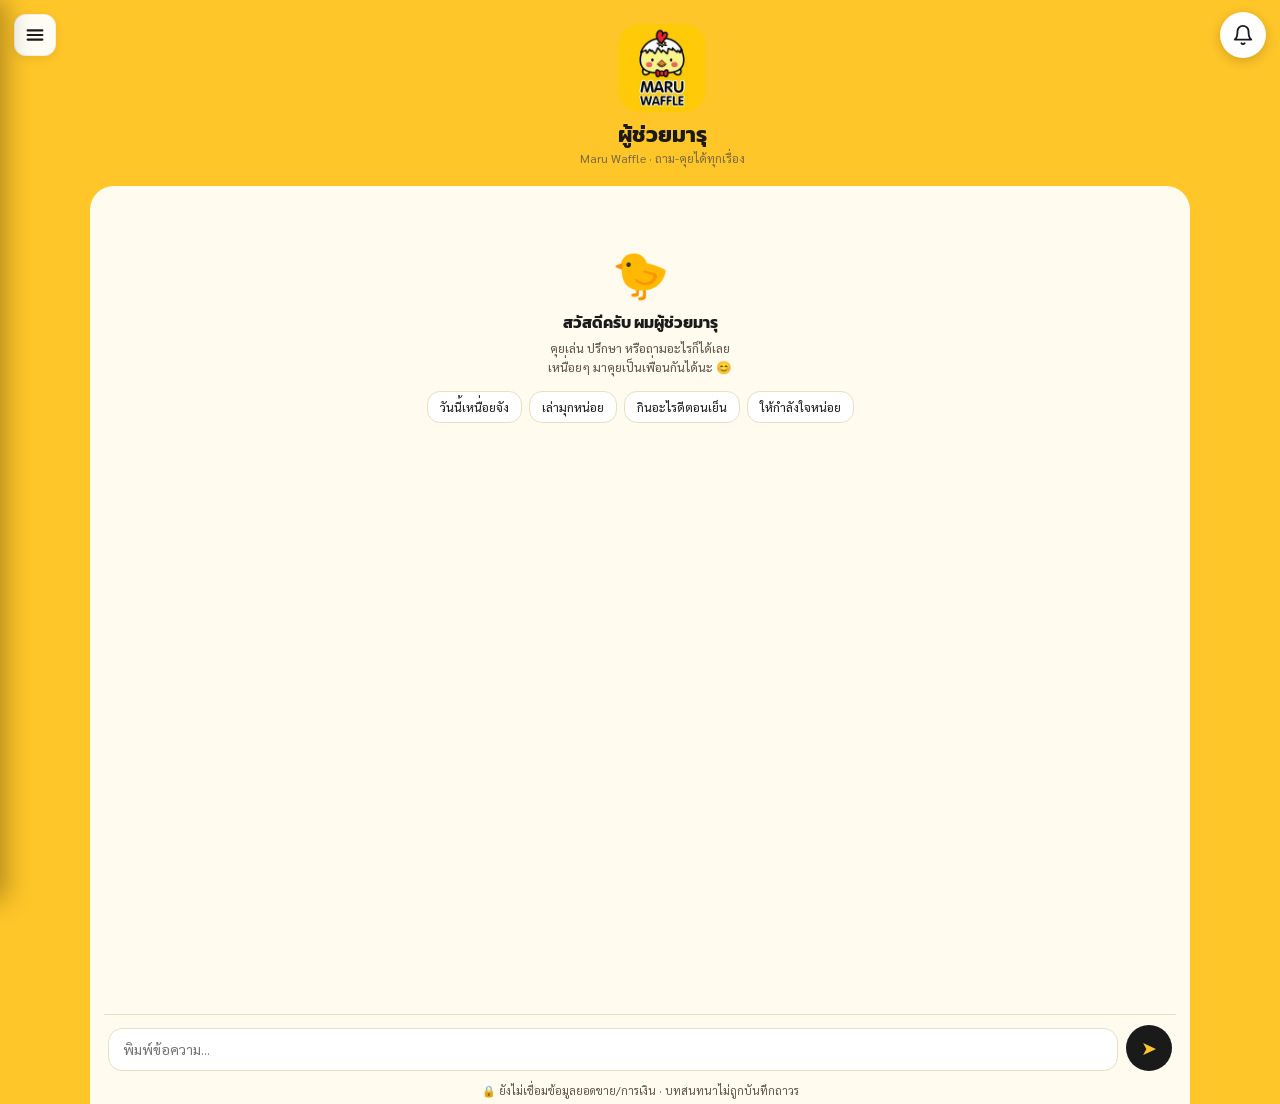
<file: assistant.html>
<!doctype html>
<html lang="th">
<head>
<meta charset="utf-8">
<meta name="viewport" content="width=device-width, initial-scale=1, maximum-scale=1">
<title>ผู้ช่วยมารุ · Maru Waffle</title>
<link rel="manifest" href="manifest.webmanifest">
<meta name="theme-color" content="#FFC629">
<link rel="apple-touch-icon" href="apple-touch-icon.png">
<link rel="icon" type="image/png" sizes="192x192" href="icon-192.png">
<link rel="preconnect" href="https://fonts.googleapis.com">
<link rel="preconnect" href="https://fonts.gstatic.com" crossorigin>
<link rel="preload" as="style" href="https://fonts.googleapis.com/css2?family=Kanit:wght@400;500;600;700;800&family=Sarabun:wght@400;500;600;700&display=swap" onload="this.onload=null;this.rel='stylesheet'">
<noscript><link href="https://fonts.googleapis.com/css2?family=Kanit:wght@400;500;600;700;800&family=Sarabun:wght@400;500;600;700&display=swap" rel="stylesheet"></noscript>
<link rel="stylesheet" href="shared.css">
<style>
.chat-wrap{display:flex;flex-direction:column;height:calc(100vh - 0px);}
.msgs{flex:1;overflow-y:auto;padding:14px 4px 8px;display:flex;flex-direction:column;gap:10px;}
.msg{max-width:82%;padding:10px 13px;border-radius:15px;font-size:14px;line-height:1.55;white-space:pre-wrap;word-wrap:break-word;}
.msg.me{align-self:flex-end;background:#FFC629;color:#1A1A1A;border-bottom-right-radius:5px;}
.msg.ai{align-self:flex-start;background:#fff;color:var(--ink);border:1px solid var(--line);border-bottom-left-radius:5px;box-shadow:0 1px 4px rgba(0,0,0,.04);}
.msg.err{align-self:center;background:#FEF2F2;color:#B91C1C;font-size:12.5px;border-radius:11px;max-width:90%;text-align:center;}
.hello{text-align:center;color:var(--ink-2);padding:24px 18px;}
.hello .em{font-size:46px;margin-bottom:8px;}
.hello .t{font-family:'Kanit';font-weight:700;font-size:16px;color:var(--ink);}
.hello .s{font-size:12.5px;margin-top:5px;line-height:1.5;}
.chips{display:flex;flex-wrap:wrap;gap:7px;justify-content:center;margin-top:14px;}
.chip{background:#fff;border:1.5px solid var(--line);border-radius:13px;padding:7px 12px;font-size:12.5px;color:var(--ink);cursor:pointer;font-family:'Sarabun';}
.chip:active{background:#FFF7E0;}
.typing{align-self:flex-start;background:#fff;border:1px solid var(--line);border-radius:15px;border-bottom-left-radius:5px;padding:12px 15px;display:flex;gap:4px;}
.typing span{width:7px;height:7px;border-radius:50%;background:#C9C1AE;animation:bz 1.2s infinite;}
.typing span:nth-child(2){animation-delay:.2s;} .typing span:nth-child(3){animation-delay:.4s;}
@keyframes bz{0%,60%,100%{opacity:.3;transform:translateY(0);}30%{opacity:1;transform:translateY(-4px);}}
.inbar{display:flex;gap:8px;padding:10px 4px calc(10px + env(safe-area-inset-bottom));align-items:flex-end;border-top:1px solid var(--line);background:var(--bg);}
.inbar textarea{flex:1;resize:none;border:1.5px solid var(--line);border-radius:14px;padding:11px 14px;font-family:'Sarabun';font-size:14px;max-height:120px;line-height:1.4;background:#fff;color:var(--ink);}
.inbar textarea:focus{outline:none;border-color:#FFC629;}
.sendb{width:46px;height:46px;border-radius:50%;border:0;background:#1A1A1A;color:#FFC629;font-size:19px;cursor:pointer;flex-shrink:0;}
.sendb:disabled{opacity:.4;}
.note{font-size:11px;color:var(--ink-2);text-align:center;padding:2px 10px 6px;}
</style>
</head>
<body>
<div class="app" style="padding-bottom:0;">
  <div class="head">
    <img class="logo" src="icon-192.png" alt="">
    <h1>ผู้ช่วยมารุ</h1>
    <div class="sub">Maru Waffle · ถาม-คุยได้ทุกเรื่อง</div>
  </div>
  <div class="sheet" style="padding-bottom:0;">
    <div class="chat-wrap">
      <div class="msgs" id="msgs">
        <div class="hello" id="hello">
          <div class="em">🐤</div>
          <div class="t">สวัสดีครับ ผมผู้ช่วยมารุ</div>
          <div class="s">คุยเล่น ปรึกษา หรือถามอะไรก็ได้เลย<br>เหนื่อยๆ มาคุยเป็นเพื่อนกันได้นะ 😊</div>
          <div class="chips" id="chips">
            <div class="chip">วันนี้เหนื่อยจัง</div>
            <div class="chip">เล่ามุกหน่อย</div>
            <div class="chip">กินอะไรดีตอนเย็น</div>
            <div class="chip">ให้กำลังใจหน่อย</div>
          </div>
        </div>
      </div>
      <div class="inbar">
        <textarea id="inp" rows="1" placeholder="พิมพ์ข้อความ..."></textarea>
        <button class="sendb" id="send">➤</button>
      </div>
      <div class="note">🔒 ยังไม่เชื่อมข้อมูลยอดขาย/การเงิน · บทสนทนาไม่ถูกบันทึกถาวร</div>
    </div>
  </div>
</div>

<script src="shared.js"></script>
<script>
injectShell('assistant');
registerSW();
const $ = function(id){return document.getElementById(id);};
const msgsEl = $('msgs'), inp = $('inp'), sendBtn = $('send');
let history = [];   // {role:'user'|'model', text}
let busy = false;

// textarea auto-grow
inp.addEventListener('input', function(){ inp.style.height='auto'; inp.style.height=Math.min(inp.scrollHeight,120)+'px'; });
inp.addEventListener('keydown', function(e){
  if(e.key==='Enter' && !e.shiftKey){ e.preventDefault(); doSend(); }
});
sendBtn.addEventListener('click', doSend);
$('chips').querySelectorAll('.chip').forEach(function(c){
  c.addEventListener('click', function(){ inp.value=c.textContent; doSend(); });
});

function addMsg(text, cls){
  const h=$('hello'); if(h) h.remove();
  const d=document.createElement('div');
  d.className='msg '+cls; d.textContent=text;
  msgsEl.appendChild(d);
  msgsEl.scrollTop=msgsEl.scrollHeight;
  return d;
}
function showTyping(){
  const t=document.createElement('div'); t.className='typing'; t.id='typing';
  t.innerHTML='<span></span><span></span><span></span>';
  msgsEl.appendChild(t); msgsEl.scrollTop=msgsEl.scrollHeight;
}
function hideTyping(){ const t=$('typing'); if(t) t.remove(); }

async function doSend(forceText){
  const text=(typeof forceText==='string')?forceText:inp.value.trim();
  if(!text || busy) return;
  busy=true; sendBtn.disabled=true;
  if(typeof forceText!=='string'){ addMsg(text,'me'); inp.value=''; inp.style.height='auto'; }
  showTyping();
  try{
    let owner=''; try{ owner=sessionStorage.getItem('maruOwner')||''; }catch(e){}
    const r=await api('askAI', { message:text, history:history, ownerCode:owner });
    hideTyping();
    if(r.ok && r.needOwner){
      addMsg(r.reply,'ai');
      const code=prompt('🔒 ใส่รหัสเจ้าของ เพื่อดูข้อมูลค่าจ้าง/เงินเดือน');
      if(code){
        try{ sessionStorage.setItem('maruOwner', code); }catch(e){}
        busy=false; sendBtn.disabled=false;
        return doSend(text);
      }
    }else if(r.ok){
      addMsg(r.reply,'ai');
      history.push({role:'user',text:text});
      history.push({role:'model',text:r.reply});
      if(history.length>24) history=history.slice(-24);
    }else{
      addMsg(r.error||'ขอโทษครับ ตอบไม่ได้ตอนนี้','err');
    }
  }catch(err){
    hideTyping();
    addMsg('เชื่อมต่อไม่ได้ ลองใหม่อีกครั้งนะครับ','err');
  }
  busy=false; sendBtn.disabled=false; inp.focus();
}
</script>
</body>
</html>
</file>
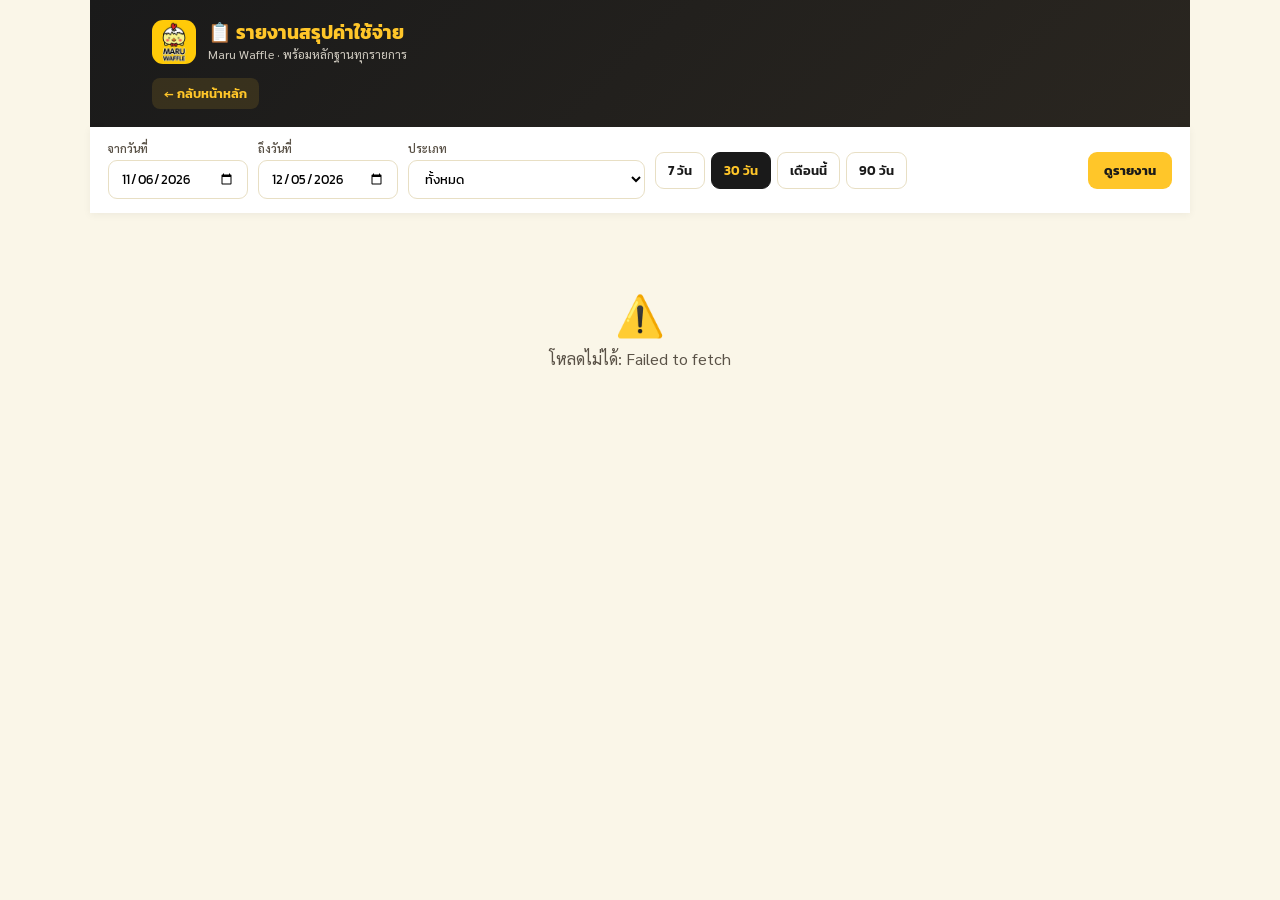
<file: expenses-report.html>
<!doctype html>
<html lang="th">
<head>
<meta charset="utf-8">
<meta name="viewport" content="width=device-width, initial-scale=1, maximum-scale=1">
<title>รายงานสรุปค่าใช้จ่าย · Maru Waffle</title>

<link rel="manifest" href="manifest.webmanifest">
<meta name="theme-color" content="#1A1A1A">
<link rel="apple-touch-icon" href="apple-touch-icon.png">
<link rel="icon" type="image/png" sizes="192x192" href="icon-192.png">

<link rel="preconnect" href="https://fonts.googleapis.com">
<link rel="preconnect" href="https://fonts.gstatic.com" crossorigin>
<link href="https://fonts.googleapis.com/css2?family=Kanit:wght@400;500;600;700;800&family=Sarabun:wght@400;500;600;700&display=swap" rel="stylesheet">

<style>
  :root{--yellow:#FFC629;--cream:#FFFCEF;--ink:#1A1A1A;--ink-2:#5A5247;--line:#E8DFC4;--red:#D02C2C;--green:#1E9E50;}
  *{box-sizing:border-box;-webkit-tap-highlight-color:transparent;}
  body{margin:0;font-family:'Sarabun',sans-serif;background:#FAF6E8;color:var(--ink);min-height:100vh;}
  .app{max-width:1100px;margin:0 auto;padding:0 0 60px;}

  .head{background:linear-gradient(135deg,#1A1A1A 0%,#2A2620 100%);color:#fff;padding:20px 18px 18px;padding-left:62px;}
  .head .top{display:flex;align-items:center;gap:12px;}
  .head .top img{width:44px;height:44px;border-radius:11px;}
  .head h1{font-family:'Kanit';font-weight:700;font-size:19px;color:#FFC629;margin:0;line-height:1.2;}
  .head .sub{font-size:12px;color:#D4CFC4;margin-top:2px;}
  .back-btn{display:inline-flex;align-items:center;gap:6px;background:rgba(255,198,41,.12);color:#FFC629;
    text-decoration:none;padding:6px 12px;border-radius:8px;font-family:'Kanit';font-weight:600;font-size:13px;margin-top:14px;}
  .back-btn:hover{background:rgba(255,198,41,.2);}

  .filters{background:#fff;border-radius:0;padding:14px 18px;display:flex;flex-wrap:wrap;gap:10px;align-items:center;
    box-shadow:0 2px 8px rgba(0,0,0,.05);position:sticky;top:0;z-index:10;}
  .filters .field{display:flex;flex-direction:column;gap:4px;}
  .filters label{font-size:11px;color:var(--ink-2);font-weight:600;}
  .filters input,.filters select{border:1.5px solid var(--line);border-radius:9px;padding:8px 12px;font-size:13px;
    font-family:'Kanit';background:#fff;}
  .filters .ranges{display:flex;gap:6px;align-items:flex-end;flex:1;flex-wrap:wrap;}
  .filters .rg{border:1.5px solid var(--line);background:#fff;color:var(--ink);padding:8px 12px;border-radius:9px;
    font-family:'Kanit';font-weight:600;font-size:12.5px;cursor:pointer;}
  .filters .rg.on{background:var(--ink);color:#FFC629;border-color:var(--ink);}
  .filters .btn-go{background:var(--yellow);color:var(--ink);border:0;font-family:'Kanit';font-weight:700;
    padding:9px 16px;border-radius:9px;cursor:pointer;font-size:13px;}

  .body{padding:16px 14px;}
  .summary{display:grid;grid-template-columns:repeat(auto-fit,minmax(180px,1fr));gap:10px;margin-bottom:18px;}
  .kpi{background:#fff;border-radius:14px;padding:14px 16px;box-shadow:0 2px 8px rgba(0,0,0,.04);}
  .kpi .l{font-size:11px;color:var(--ink-2);font-weight:600;text-transform:uppercase;letter-spacing:.5px;}
  .kpi .v{font-family:'Kanit';font-weight:700;font-size:24px;color:var(--ink);margin-top:4px;}
  .kpi.red .v{color:var(--red);}
  .kpi.green .v{color:var(--green);}
  .kpi .sub{font-size:11px;color:var(--ink-2);margin-top:2px;}

  /* ---------- KPI Dashboard for Manager ---------- */
  .mgr-kpi{background:linear-gradient(135deg,#1A1A1A 0%,#2A2620 100%);border-radius:18px;padding:22px;margin-bottom:18px;
    color:#fff;box-shadow:0 8px 24px rgba(0,0,0,.18);}
  .mgr-kpi .mh{display:flex;align-items:center;gap:10px;margin-bottom:18px;}
  .mgr-kpi .mh .em{font-size:22px;}
  .mgr-kpi .mh .tl{font-family:'Kanit';font-weight:700;font-size:17px;color:#FFC629;}
  .mgr-kpi .mh .ds{font-size:12px;color:#9C8F7A;margin-top:1px;}
  .mgr-kpi .gauges{display:grid;grid-template-columns:repeat(auto-fit,minmax(260px,1fr));gap:14px;}
  .gauge{background:rgba(255,255,255,.05);border:1px solid rgba(255,255,255,.08);border-radius:14px;padding:16px 18px;}
  .gauge .gt{display:flex;justify-content:space-between;align-items:flex-end;margin-bottom:6px;}
  .gauge .gt .lbl{font-family:'Kanit';font-weight:600;font-size:13px;color:#D4CFC4;}
  .gauge .gt .pill{font-family:'Kanit';font-weight:700;font-size:11px;padding:3px 10px;border-radius:20px;color:#fff;}
  .gauge .gt .pill.good{background:#1E9E50;}
  .gauge .gt .pill.warn{background:#F37316;}
  .gauge .gt .pill.bad{background:#D02C2C;}
  .gauge .val{font-family:'Kanit';font-weight:800;font-size:30px;line-height:1;margin-bottom:8px;}
  .gauge .val .small{font-size:18px;color:#9C8F7A;font-weight:500;margin-left:3px;}
  .gauge.good .val{color:#5EE6A4;}
  .gauge.warn .val{color:#FFB04A;}
  .gauge.bad  .val{color:#FF7878;}
  .gauge .bar-wrap{position:relative;height:10px;background:rgba(255,255,255,.08);border-radius:6px;overflow:visible;margin:14px 0 8px;}
  .gauge .bar{position:absolute;top:0;left:0;height:100%;border-radius:6px;transition:width .8s cubic-bezier(.2,.8,.2,1);
    background:linear-gradient(90deg,#1E9E50,#5EE6A4);}
  .gauge.warn .bar{background:linear-gradient(90deg,#F37316,#FFB04A);}
  .gauge.bad  .bar{background:linear-gradient(90deg,#D02C2C,#FF7878);}
  .gauge .target-mark{position:absolute;top:-3px;width:2px;height:16px;background:#FFC629;border-radius:2px;}
  .gauge .target-mark::after{content:attr(data-label);position:absolute;top:-16px;left:50%;transform:translateX(-50%);
    font-size:9.5px;font-weight:700;color:#FFC629;white-space:nowrap;font-family:'Kanit';}
  .gauge .gfoot{font-size:12px;color:#9C8F7A;line-height:1.4;}
  .gauge .gfoot b{color:#fff;font-family:'Kanit';font-weight:600;}

  .insight-box{margin-top:16px;background:rgba(255,198,41,.1);border:1px solid rgba(255,198,41,.25);
    border-radius:12px;padding:12px 16px;display:flex;gap:10px;align-items:flex-start;}
  .insight-box.good{background:rgba(30,158,80,.12);border-color:rgba(94,230,164,.3);}
  .insight-box.warn{background:rgba(243,115,22,.12);border-color:rgba(255,176,74,.35);}
  .insight-box.bad {background:rgba(208,44,44,.15);border-color:rgba(255,120,120,.4);}
  .insight-box .em2{font-size:18px;flex:none;line-height:1.3;}
  .insight-box .txt{font-size:13px;color:#E8E0C8;line-height:1.5;}
  .insight-box .txt b{color:#FFC629;font-family:'Kanit';font-weight:700;}
  .insight-box.bad .txt b{color:#FF9898;}
  .insight-box.good .txt b{color:#5EE6A4;}

  @media (max-width:560px){
    .mgr-kpi{padding:18px 14px;}
    .mgr-kpi .gauges{grid-template-columns:1fr;}
    .gauge .val{font-size:26px;}
  }

  .group{margin-bottom:24px;}
  .group-h{font-family:'Kanit';font-weight:700;font-size:14px;color:var(--ink-2);margin:0 4px 10px;
    display:flex;align-items:center;gap:8px;}
  .group-h .dot{width:8px;height:8px;border-radius:50%;background:var(--ink);}
  .group-h .cnt{margin-left:auto;font-weight:500;color:var(--ink-2);font-size:12px;}

  .items{display:grid;grid-template-columns:repeat(auto-fill,minmax(260px,1fr));gap:10px;}
  .item{background:#fff;border-radius:14px;overflow:hidden;box-shadow:0 2px 8px rgba(0,0,0,.05);
    display:flex;flex-direction:column;transition:.2s;}
  .item:hover{transform:translateY(-2px);box-shadow:0 6px 18px rgba(0,0,0,.1);}
  .item .pic{aspect-ratio:1;background:#F2EEDD url('data:image/svg+xml,%3Csvg xmlns="http://www.w3.org/2000/svg" width="56" height="56" viewBox="0 0 24 24" fill="none" stroke="%23BFB59A" stroke-width="1.5"%3E%3Crect x="3" y="3" width="18" height="18" rx="2"/%3E%3Ccircle cx="8.5" cy="8.5" r="1.5"/%3E%3Cpolyline points="21 15 16 10 5 21"/%3E%3C/svg%3E') no-repeat center;
    cursor:pointer;position:relative;background-size:50px;}
  .item .pic img{width:100%;height:100%;object-fit:cover;display:block;}
  .item .badge{position:absolute;top:8px;left:8px;background:rgba(0,0,0,.7);color:#fff;font-size:10.5px;
    font-weight:600;padding:3px 8px;border-radius:6px;font-family:'Kanit';}
  .item .badge.biz{background:rgba(208,44,44,.85);}
  .item .info{padding:10px 13px 12px;}
  .item .nm{font-family:'Kanit';font-weight:600;font-size:14px;color:var(--ink);line-height:1.3;
    overflow:hidden;display:-webkit-box;-webkit-line-clamp:2;-webkit-box-orient:vertical;}
  .item .meta{display:flex;justify-content:space-between;align-items:center;margin-top:6px;}
  .item .dt{font-size:11.5px;color:var(--ink-2);}
  .item .amt{font-family:'Kanit';font-weight:700;font-size:15px;color:var(--red);}

  .empty{text-align:center;padding:40px 20px;color:var(--ink-2);}
  .empty .ic{font-size:40px;margin-bottom:8px;}
  .loading{text-align:center;padding:40px;color:var(--ink-2);}

  /* Lightbox */
  .lightbox{position:fixed;inset:0;background:rgba(0,0,0,.92);display:none;align-items:center;justify-content:center;
    z-index:100;padding:18px;cursor:pointer;}
  .lightbox.show{display:flex;}
  .lightbox img{max-width:100%;max-height:100%;object-fit:contain;border-radius:8px;box-shadow:0 4px 30px rgba(0,0,0,.6);}
  .lightbox .lb-close{position:absolute;top:18px;right:18px;background:rgba(255,255,255,.15);color:#fff;border:0;
    width:42px;height:42px;border-radius:50%;font-size:22px;cursor:pointer;backdrop-filter:blur(8px);}
  .lightbox .lb-info{position:absolute;bottom:18px;left:18px;right:18px;background:rgba(0,0,0,.7);color:#fff;
    padding:12px 16px;border-radius:12px;backdrop-filter:blur(8px);}
  .lightbox .lb-info .nm{font-family:'Kanit';font-weight:700;font-size:15px;}
  .lightbox .lb-info .meta{font-size:12.5px;color:#D4CFC4;margin-top:3px;display:flex;gap:12px;flex-wrap:wrap;}
  .lightbox .lb-info .amt{color:#FFC629;font-family:'Kanit';font-weight:700;}

  .toast{position:fixed;left:50%;bottom:24px;transform:translateX(-50%);background:#1A1A1A;color:#FFC629;
    padding:12px 18px;border-radius:14px;font-family:'Kanit';font-weight:600;font-size:13.5px;opacity:0;transition:.25s;z-index:50;}
  .toast.show{opacity:1;}

  @media (max-width:560px){
    .head .sub{font-size:11px;}
    .filters{flex-direction:column;align-items:stretch;}
    .filters .ranges{flex:none;}
    .summary{grid-template-columns:repeat(2,1fr);}
    .kpi .v{font-size:18px;}
    .items{grid-template-columns:repeat(2,1fr);gap:8px;}
    .item .nm{font-size:13px;}
    .item .amt{font-size:13.5px;}
  }
</style>
</head>
<body>

<div class="app">
  <div class="head">
    <div class="top">
      <img src="icon-192.png" alt="">
      <div>
        <h1>📋 รายงานสรุปค่าใช้จ่าย</h1>
        <div class="sub">Maru Waffle · พร้อมหลักฐานทุกรายการ</div>
      </div>
    </div>
    <a class="back-btn" href="index.html">← กลับหน้าหลัก</a>
  </div>

  <div class="filters">
    <div class="field">
      <label>จากวันที่</label>
      <input type="date" id="fStart">
    </div>
    <div class="field">
      <label>ถึงวันที่</label>
      <input type="date" id="fEnd">
    </div>
    <div class="field">
      <label>ประเภท</label>
      <select id="fType">
        <option value="all">ทั้งหมด</option>
        <option value="pos">ค่าใช้จ่ายจากรอบขาย (POS)</option>
        <option value="biz">ค่าใช้จ่ายระหว่างวัน (สั่งของ/วัตถุดิบ)</option>
      </select>
    </div>
    <div class="ranges">
      <button class="rg" data-r="7">7 วัน</button>
      <button class="rg on" data-r="30">30 วัน</button>
      <button class="rg" data-r="month">เดือนนี้</button>
      <button class="rg" data-r="90">90 วัน</button>
    </div>
    <button class="btn-go" id="goLoad">ดูรายงาน</button>
  </div>

  <div class="body">
    <div id="mgrKpi"></div>
    <div class="summary" id="summary"></div>
    <div id="results"><div class="loading">กำลังโหลด...</div></div>
  </div>
</div>

<!-- Lightbox -->
<div class="lightbox" id="lightbox">
  <button class="lb-close" id="lbClose">✕</button>
  <img id="lbImg" alt="">
  <div class="lb-info" id="lbInfo"></div>
</div>

<div class="toast" id="toast"></div>

<script>
  const APPS_SCRIPT_URL = 'https://script.google.com/macros/s/AKfycbxM4wS8A69veJY-4YTXJg2nbQKC-AaG88VDLSfp_SHX9SsUf2yhd6xv4ICKJPyVHnLDeg/exec';

  // === KPI เป้าหมาย (สำหรับวัดผลงานผู้จัดการ) ===
  const KPI_COST_RATIO_MAX  = 30;        // ค่าใช้จ่ายต้องไม่เกิน 30% ของยอดขาย
  const KPI_DAILY_SALES_MIN = 3666.67;   // ยอดขายเฉลี่ยต่อวันต้องไม่ต่ำกว่า ฿3,666.67
  const KPI_MONTHLY_SALES   = 110000;    // (อ้างอิง) ยอดขายต่อเดือนเป้าหมาย

  function toast(msg){
    const t=document.getElementById('toast'); t.textContent=msg; t.classList.add('show');
    setTimeout(function(){t.classList.remove('show');},2400);
  }
  function fmt(d){return d.getFullYear()+'-'+String(d.getMonth()+1).padStart(2,'0')+'-'+String(d.getDate()).padStart(2,'0');}
  function baht(n){return '฿'+Math.round(Number(n)||0).toLocaleString('en-US');}

  async function api(action, params){
    const res = await fetch(APPS_SCRIPT_URL, {
      method:'POST', headers:{'Content-Type':'text/plain;charset=utf-8'},
      body:JSON.stringify(Object.assign({action:action},params||{}))
    });
    if(!res.ok) throw new Error('HTTP '+res.status);
    const data = await res.json();
    if(data.error) throw new Error(data.error);
    return data;
  }

  // ตั้งวันที่เริ่มต้น (30 วันย้อนหลัง)
  function initDates(){
    const today = new Date();
    const start = new Date(today); start.setDate(today.getDate()-29);
    document.getElementById('fStart').value = fmt(start);
    document.getElementById('fEnd').value = fmt(today);
  }
  initDates();

  // Range buttons
  document.querySelectorAll('.rg').forEach(function(b){
    b.addEventListener('click', function(){
      document.querySelectorAll('.rg').forEach(function(x){x.classList.remove('on');});
      b.classList.add('on');
      const today = new Date();
      const d = new Date(today);
      if(b.dataset.r==='7') d.setDate(d.getDate()-6);
      else if(b.dataset.r==='30') d.setDate(d.getDate()-29);
      else if(b.dataset.r==='90') d.setDate(d.getDate()-89);
      else if(b.dataset.r==='month') d.setDate(1);
      document.getElementById('fStart').value = fmt(d);
      document.getElementById('fEnd').value = fmt(today);
      load();
    });
  });

  document.getElementById('goLoad').addEventListener('click', load);
  document.getElementById('fType').addEventListener('change', load);

  function groupByMonth(items){
    const groups = {};
    const monthLabels = ['ม.ค.','ก.พ.','มี.ค.','เม.ย.','พ.ค.','มิ.ย.','ก.ค.','ส.ค.','ก.ย.','ต.ค.','พ.ย.','ธ.ค.'];
    items.forEach(function(e){
      const parts = e.date.split('-');
      const key = parts[0]+'-'+parts[1];
      const label = monthLabels[parseInt(parts[1])-1] + ' ' + (parseInt(parts[0])+543).toString().slice(-2);
      if(!groups[key]) groups[key] = { label:label, items:[], total:0 };
      groups[key].items.push(e);
      groups[key].total += Number(e.amount)||0;
    });
    return Object.keys(groups).sort().reverse().map(function(k){return groups[k];});
  }

  async function load(){
    const start = document.getElementById('fStart').value;
    const end = document.getElementById('fEnd').value;
    const type = document.getElementById('fType').value;
    document.getElementById('results').innerHTML = '<div class="loading">กำลังโหลด...</div>';
    document.getElementById('summary').innerHTML = '';
    document.getElementById('mgrKpi').innerHTML = '';
    try{
      const res = await api('getExpensesReport', { start:start, end:end, type:type });
      renderManagerKPI(res.sales || {}, res.summary || {});
      renderSummary(res.summary, type);
      renderItems(res.items || []);
    }catch(err){
      document.getElementById('results').innerHTML = '<div class="empty"><div class="ic">⚠️</div>โหลดไม่ได้: '+err.message+'</div>';
    }
  }

  function renderManagerKPI(sales, summary){
    const totalSales = Number(sales.total) || 0;
    const totalExpAll = Number(sales.totalExpenseAll) || 0;
    const daysWithSales = Math.max(1, Number(sales.daysWithSales) || 0);
    const daysInRange = Math.max(1, Number(sales.daysInRange) || 0);

    // ถ้ายังไม่มียอดขายเลยในช่วงนี้ ก็ไม่ต้องโชว์ KPI
    if (totalSales <= 0) {
      document.getElementById('mgrKpi').innerHTML = '';
      return;
    }

    // ข้อความช่วงวันที่ที่กำลังดู
    const startDM = (document.getElementById('fStart').value || '').split('-').reverse().join('/');
    const endDM   = (document.getElementById('fEnd').value   || '').split('-').reverse().join('/');
    const rangeLabel = startDM + ' - ' + endDM + ' (' + daysInRange + ' วัน)';

    // คำนวณ
    const ratio = (totalExpAll / totalSales) * 100; // %
    const avgDaily = totalSales / daysWithSales;

    // -- Cost Ratio status --
    let costStatus, costPill, costMsg;
    if (ratio <= KPI_COST_RATIO_MAX) {
      costStatus = 'good'; costPill = '✓ อยู่ในเกณฑ์';
      costMsg = 'บริหารค่าใช้จ่ายได้ดี <b>ต่ำกว่าเป้า ' + (KPI_COST_RATIO_MAX - ratio).toFixed(1) + '%</b>';
    } else if (ratio <= KPI_COST_RATIO_MAX + 5) {
      costStatus = 'warn'; costPill = '! เกินเป้าเล็กน้อย';
      const excess = totalExpAll - (totalSales * KPI_COST_RATIO_MAX / 100);
      costMsg = 'เกินเป้า <b>' + (ratio - KPI_COST_RATIO_MAX).toFixed(1) + '%</b> · ต้องลดค่าใช้จ่ายลง <b>'+baht(excess)+'</b> เพื่อเข้าเป้า';
    } else {
      costStatus = 'bad'; costPill = '⚠ เกินเป้ามาก';
      const excess = totalExpAll - (totalSales * KPI_COST_RATIO_MAX / 100);
      costMsg = 'ค่าใช้จ่ายสูงเกินไป <b>' + (ratio - KPI_COST_RATIO_MAX).toFixed(1) + '%</b> · ต้องลดทันที <b>'+baht(excess)+'</b>';
    }

    // -- Sales Target status --
    let salesStatus, salesPill, salesMsg;
    const salesPct = (avgDaily / KPI_DAILY_SALES_MIN) * 100;
    if (avgDaily >= KPI_DAILY_SALES_MIN) {
      salesStatus = 'good'; salesPill = '✓ ทำได้เกินเป้า';
      salesMsg = 'ยอดขายเฉลี่ยสูงกว่าเป้า <b>'+(salesPct-100).toFixed(1)+'%</b>';
    } else if (salesPct >= 80) {
      salesStatus = 'warn'; salesPill = '! ใกล้เป้า';
      const gap = (KPI_DAILY_SALES_MIN - avgDaily) * daysWithSales;
      salesMsg = 'ต่ำกว่าเป้า <b>'+(100-salesPct).toFixed(1)+'%</b> · ต้องเร่งยอดอีก <b>'+baht(gap)+'</b> ในช่วงนี้';
    } else {
      salesStatus = 'bad'; salesPill = '⚠ ต่ำกว่าเป้ามาก';
      const gap = (KPI_DAILY_SALES_MIN - avgDaily) * daysWithSales;
      salesMsg = 'ยอดขายต่ำกว่าเป้า <b>'+(100-salesPct).toFixed(1)+'%</b> · ต้องเพิ่ม <b>'+baht(gap)+'</b>';
    }

    // bar widths (clamp)
    const costBarPct = Math.min(100, ratio / (KPI_COST_RATIO_MAX * 1.5) * 100); // max bar = 1.5x target
    const targetPosOnCostBar = (KPI_COST_RATIO_MAX / (KPI_COST_RATIO_MAX * 1.5)) * 100; // ≈ 66.67%
    const salesBarPct = Math.min(100, salesPct);

    // -- Insight box (รวมข้อความสำหรับผู้จัดการ) --
    let insightCls, insightEm, insightTxt;
    if (costStatus === 'good' && salesStatus === 'good') {
      insightCls = 'good'; insightEm = '🎉';
      insightTxt = '<b>ทำได้ดีเยี่ยม!</b> ทั้งยอดขายและการควบคุมค่าใช้จ่ายอยู่ในเกณฑ์เป้าหมาย ผู้จัดการมีสิทธิรับ<b>อินเซนทีฟเต็มจำนวน</b>';
    } else if (costStatus === 'bad' && salesStatus === 'bad') {
      insightCls = 'bad'; insightEm = '🚨';
      insightTxt = '<b>ต้องปรับปรุงด่วน</b> ทั้งยอดขายต่ำและค่าใช้จ่ายสูงเกินเป้า · ตรวจสอบสาเหตุและวางแผนแก้ไขทันที';
    } else if (costStatus === 'bad' || costStatus === 'warn') {
      insightCls = 'warn'; insightEm = '💰';
      insightTxt = '<b>ต้องควบคุมค่าใช้จ่าย</b> ตรวจสอบยอดสั่งของให้พอดีกับยอดขาย ลดของเหลือทิ้ง และดูแลให้พนักงานใช้วัตถุดิบอย่างประหยัด';
    } else {
      insightCls = 'warn'; insightEm = '📈';
      insightTxt = '<b>ต้องเร่งยอดขาย</b> เพิ่มโปรโมชั่น ขยายช่องทาง delivery หรือเพิ่มเมนูดึงดูดลูกค้า';
    }

    const html =
      '<div class="mgr-kpi">'
      + '<div class="mh"><span class="em">🎯</span><div><div class="tl">สถานะการบริหารร้าน</div>'
      + '<div class="ds">ช่วง: <b style="color:#FFC629;">'+rangeLabel+'</b> · คำนวณตามตัวกรองด้านบน</div></div></div>'
      + '<div class="gauges">'
        // Cost Ratio gauge
        + '<div class="gauge '+costStatus+'">'
          + '<div class="gt"><span class="lbl">ค่าใช้จ่าย / ยอดขาย</span><span class="pill '+costStatus+'">'+costPill+'</span></div>'
          + '<div class="val">'+ratio.toFixed(1)+'<span class="small">%</span></div>'
          + '<div class="bar-wrap"><div class="bar" style="width:'+costBarPct+'%"></div>'
          + '<div class="target-mark" data-label="เป้า ≤'+KPI_COST_RATIO_MAX+'%" style="left:'+targetPosOnCostBar+'%"></div></div>'
          + '<div class="gfoot">ค่าใช้จ่ายรวม <b>'+baht(totalExpAll)+'</b> · ยอดขาย <b>'+baht(totalSales)+'</b></div>'
        + '</div>'
        // Sales Target gauge
        + '<div class="gauge '+salesStatus+'">'
          + '<div class="gt"><span class="lbl">ยอดขายเฉลี่ย/วัน</span><span class="pill '+salesStatus+'">'+salesPill+'</span></div>'
          + '<div class="val">'+baht(avgDaily).replace('฿','฿')+'</div>'
          + '<div class="bar-wrap"><div class="bar" style="width:'+salesBarPct+'%"></div>'
          + '<div class="target-mark" data-label="เป้า '+baht(KPI_DAILY_SALES_MIN)+'" style="left:100%"></div></div>'
          + '<div class="gfoot">เปิดร้าน <b>'+daysWithSales+' วัน</b> · ยอดขายรวม <b>'+baht(totalSales)+'</b></div>'
        + '</div>'
      + '</div>'
      // Insight box
      + '<div class="insight-box '+insightCls+'"><span class="em2">'+insightEm+'</span><div class="txt">'+insightTxt+' · '+costMsg+' · '+salesMsg+'</div></div>'
      + '</div>';

    document.getElementById('mgrKpi').innerHTML = html;

    // animate bar fill
    setTimeout(function(){
      document.querySelectorAll('.mgr-kpi .bar').forEach(function(b){
        const w = b.style.width; b.style.width = '0'; void b.offsetWidth; b.style.width = w;
      });
    }, 50);
  }

  function renderSummary(s, type){
    if(!s) return;
    const bt = s.byType || {};
    let html = '';
    html += '<div class="kpi red"><div class="l">รวมค่าใช้จ่าย</div><div class="v">'+baht(s.total)+'</div><div class="sub">'+(s.count||0)+' รายการ</div></div>';
    if(type === 'all'){
      html += '<div class="kpi"><div class="l">จากรอบขาย (POS)</div><div class="v">'+baht(bt.pos)+'</div></div>';
      html += '<div class="kpi"><div class="l">สั่งของ/วัตถุดิบ</div><div class="v">'+baht(bt.biz)+'</div></div>';
    }
    const avg = s.count ? Math.round(s.total/s.count) : 0;
    html += '<div class="kpi"><div class="l">เฉลี่ย/รายการ</div><div class="v">'+baht(avg)+'</div></div>';
    document.getElementById('summary').innerHTML = html;
  }

  function renderItems(items){
    if(!items.length){
      document.getElementById('results').innerHTML = '<div class="empty"><div class="ic">📭</div>ไม่มีค่าใช้จ่ายในช่วงที่เลือก</div>';
      return;
    }
    const groups = groupByMonth(items);
    let html = '';
    groups.forEach(function(g){
      html += '<div class="group">';
      html += '<div class="group-h"><span class="dot"></span>'+g.label+'<span class="cnt">'+g.items.length+' รายการ · รวม '+baht(g.total)+'</span></div>';
      html += '<div class="items">';
      g.items.forEach(function(e){
        const isBiz = e.type === 'biz';
        const badgeText = isBiz ? 'สั่งของ' : 'POS';
        const badgeCls = isBiz ? 'badge biz' : 'badge';
        const pic = e.url
          ? '<div class="pic" data-img="'+e.url+'" data-nm="'+escapeAttr(e.item)+'" data-dt="'+e.dateDM+'" data-amt="'+e.amount+'"><img src="'+e.url+'" alt="" loading="lazy"><span class="'+badgeCls+'">'+badgeText+'</span></div>'
          : '<div class="pic"><span class="'+badgeCls+'">'+badgeText+'</span></div>';
        html += '<div class="item">'+pic
          +'<div class="info"><div class="nm">'+escapeHtml(e.item||'(ไม่มีชื่อรายการ)')+'</div>'
          +'<div class="meta"><span class="dt">'+e.dateDM+'</span><span class="amt">'+baht(e.amount)+'</span></div></div></div>';
      });
      html += '</div></div>';
    });
    document.getElementById('results').innerHTML = html;

    // bind lightbox
    document.querySelectorAll('.pic[data-img]').forEach(function(el){
      el.addEventListener('click', function(){ openLightbox(el.dataset.img, el.dataset.nm, el.dataset.dt, el.dataset.amt); });
    });
  }

  function escapeHtml(s){ return String(s||'').replace(/[&<>"']/g, function(c){return {'&':'&amp;','<':'&lt;','>':'&gt;','"':'&quot;',"'":'&#39;'}[c];}); }
  function escapeAttr(s){ return String(s||'').replace(/"/g,'&quot;'); }

  function openLightbox(url, nm, dt, amt){
    document.getElementById('lbImg').src = url;
    document.getElementById('lbInfo').innerHTML = '<div class="nm">'+escapeHtml(nm)+'</div><div class="meta"><span>'+dt+'</span><span class="amt">'+baht(amt)+'</span></div>';
    document.getElementById('lightbox').classList.add('show');
  }
  document.getElementById('lightbox').addEventListener('click', function(e){
    if(e.target === this || e.target.id === 'lbClose') this.classList.remove('show');
  });
  document.addEventListener('keydown', function(e){
    if(e.key === 'Escape') document.getElementById('lightbox').classList.remove('show');
  });

  // Register service worker (PWA support)
  if ('serviceWorker' in navigator) {
    navigator.serviceWorker.register('sw.js').catch(function(){});
  }

  load();
</script>
</body>
</html>
</file>
<file: shared.css>
/* ============================================================
   Maru Waffle — shared.css
   ใช้ร่วมกันในทุกไฟล์ stock-*.html
   ============================================================ */
:root{
  --yellow:#FFC629; --cream:#FFFCEF; --ink:#1A1A1A; --ink-2:#5A5247;
  --line:#E8DFC4; --red:#D02C2C; --green:#1E9E50; --green-ok:#1E9E50;
  --teal:#1B98A4;
}
*{box-sizing:border-box;-webkit-tap-highlight-color:transparent;}
body{margin:0;font-family:'Sarabun',sans-serif;background:#FFC629;color:var(--ink);min-height:100vh;}
.app{max-width:1100px;margin:0 auto;padding:0 0 80px;}

/* Header */
.head{padding:24px 18px 20px;padding-left:62px;text-align:center;}
.head .logo{width:88px;height:88px;border-radius:22px;margin:0 auto 10px;display:block;}
.head h1{font-family:'Kanit';font-weight:700;font-size:22px;color:var(--ink);margin:0;line-height:1.15;}
.head .sub{font-size:12px;color:#7A6940;margin-top:3px;}

/* Sheet (white panel below header) */
.sheet{background:#FFFCEF;border-radius:24px 24px 0 0;min-height:calc(100vh - 200px);padding:18px 14px 30px;}

/* Card */
.card{background:#fff;border-radius:18px;padding:16px 16px 18px;margin-bottom:14px;box-shadow:0 2px 10px rgba(0,0,0,.04);}
.card .h{display:flex;align-items:center;gap:10px;margin-bottom:12px;}
.card .h .ic{width:36px;height:36px;border-radius:11px;display:grid;place-items:center;flex:none;}
.card .h .ic svg{width:18px;height:18px;color:#fff;}
.card > .h:first-child{font-family:'Kanit';font-weight:700;font-size:16px;color:var(--ink);}

/* Buttons */
.btn{display:block;width:100%;border:0;font-family:'Kanit';font-weight:700;font-size:15px;padding:13px;
  border-radius:12px;cursor:pointer;background:var(--yellow);color:var(--ink);
  box-shadow:0 3px 10px rgba(242,177,0,.4);}
.btn:disabled{opacity:.5;cursor:not-allowed;box-shadow:none;}
.rcpt-btn{display:inline-flex;align-items:center;gap:6px;font-size:12px;font-weight:600;color:var(--teal);
  background:#E0F7FA;border:1.5px solid #B2EBF2;padding:6px 11px;border-radius:8px;cursor:pointer;font-family:'Kanit';}
.rcpt-btn svg{width:13px;height:13px;flex:none;}
.rcpt-btn.done{color:#fff;background:var(--teal);border-color:var(--teal);}
.rcpt-btn.alt{color:var(--ink-2);background:#F2EEDD;border-color:#E3D9BC;}

/* Toast */
.toast{position:fixed;left:50%;bottom:24px;transform:translateX(-50%);background:#1A1A1A;color:#FFC629;
  padding:12px 18px;border-radius:14px;font-family:'Kanit';font-weight:600;font-size:13.5px;
  opacity:0;transition:.25s;z-index:50;max-width:90vw;text-align:center;}
.toast.show{opacity:1;}

/* Hamburger + Sidebar */
.hamburger{position:fixed;top:14px;left:14px;width:42px;height:42px;border-radius:12px;
  background:rgba(255,255,255,.95);backdrop-filter:blur(6px);border:1px solid rgba(0,0,0,.06);
  display:grid;place-items:center;cursor:pointer;z-index:35;box-shadow:0 3px 10px rgba(0,0,0,.08);}
.hamburger svg{width:22px;height:22px;color:var(--ink);}

.sidebar-backdrop{position:fixed;inset:0;background:rgba(0,0,0,.5);opacity:0;pointer-events:none;
  transition:opacity .3s;z-index:80;}
.sidebar-backdrop.show{opacity:1;pointer-events:auto;}
.sidebar{position:fixed;top:0;left:0;bottom:0;width:280px;max-width:85vw;background:#1A1A1A;color:#fff;
  transform:translateX(-100%);transition:transform .35s cubic-bezier(.2,.8,.2,1);z-index:90;
  display:flex;flex-direction:column;box-shadow:6px 0 24px rgba(0,0,0,.3);}
.sidebar.show{transform:translateX(0);}
.sb-head{padding:22px 22px 18px;border-bottom:1px solid #2A2620;display:flex;align-items:center;gap:12px;position:relative;}
.sb-head img{width:42px;height:42px;border-radius:12px;flex:none;}
.sb-head .sb-title{font-family:'Kanit';font-weight:700;font-size:17px;color:#FFC629;line-height:1.2;}
.sb-head .sb-sub{font-size:11px;color:#9C8F7A;margin-top:2px;}
.sb-close{position:absolute;top:14px;right:14px;width:32px;height:32px;border-radius:8px;border:0;
  background:transparent;color:#D4CFC4;cursor:pointer;font-size:20px;display:grid;place-items:center;}
.sb-close:hover{background:rgba(255,255,255,.08);color:#FFC629;}
.sb-nav{flex:1;padding:14px 10px;overflow-y:auto;}
.sb-item{display:flex;align-items:center;gap:13px;padding:13px 14px;border-radius:12px;cursor:pointer;
  color:#D4CFC4;transition:.15s;font-family:'Kanit';font-weight:500;font-size:14.5px;margin-bottom:3px;
  text-decoration:none;}
.sb-item:hover{background:rgba(255,198,41,.08);color:#FFC629;}
.sb-item.active{background:linear-gradient(135deg,rgba(255,198,41,.18),rgba(255,198,41,.06));color:#FFC629;}
.sb-item .si{width:22px;height:22px;flex:none;}
.sb-item .si svg{width:22px;height:22px;}
.sb-group{padding:18px 14px 6px;font-size:11px;color:#8A7F6A;font-weight:700;text-transform:uppercase;letter-spacing:.6px;}
.sb-foot{padding:14px 22px 22px;border-top:1px solid #2A2620;font-size:11px;color:#6B5F4A;}

/* Receipt picker bottom sheet (สำหรับหน้ารับของ) */
.rcpt-sheet{position:fixed;inset:0;background:rgba(0,0,0,.55);display:none;align-items:flex-end;justify-content:center;z-index:65;padding:14px;}
.rcpt-sheet.show{display:flex;}
.rcpt-sheet .panel{background:#fff;border-radius:18px;max-width:440px;width:100%;overflow:hidden;animation:slideUp .25s;}
.rcpt-sheet h4{font-family:'Kanit';font-weight:700;font-size:15px;color:var(--ink);text-align:center;padding:16px 18px 8px;margin:0;}
.rcpt-sheet .opt{display:flex;align-items:center;gap:14px;padding:15px 20px;border-top:1px solid var(--line);cursor:pointer;background:#fff;transition:.12s;}
.rcpt-sheet .opt:active{background:#FFF7E0;}
.rcpt-sheet .opt .oc{width:42px;height:42px;border-radius:12px;display:grid;place-items:center;flex:none;}
.rcpt-sheet .opt .oc svg{width:22px;height:22px;color:#fff;}
.rcpt-sheet .opt .ot{flex:1;}
.rcpt-sheet .opt .ot .tt{font-family:'Kanit';font-weight:600;font-size:15px;color:var(--ink);}
.rcpt-sheet .opt .ot .sub{font-size:12px;color:var(--ink-2);margin-top:2px;}
.rcpt-sheet .opt.cam .oc{background:linear-gradient(135deg,#3DD5DC,#1B98A4);}
.rcpt-sheet .opt.alb .oc{background:linear-gradient(135deg,#FFB04A,#F37316);}
.rcpt-sheet .opt.cancel{justify-content:center;color:var(--ink-2);font-family:'Kanit';font-weight:600;padding:14px;}

@keyframes slideUp{from{transform:translateY(40px);opacity:0;}to{transform:translateY(0);opacity:1;}}

/* ============================================================
   ส่วน Stock-specific (ใช้ร่วมในหลาย stock pages)
   ============================================================ */
.stock-filters{display:flex;gap:8px;flex-wrap:wrap;margin-bottom:12px;padding:10px;background:#fff;border-radius:14px;}
.stock-filters input[type=search]{flex:1;min-width:140px;border:1.5px solid var(--line);border-radius:10px;padding:9px 12px;font-size:14px;font-family:'Kanit';}
.stock-cat-chip{border:1.5px solid var(--line);background:#fff;color:var(--ink);padding:7px 14px;border-radius:20px;font-family:'Kanit';font-weight:600;font-size:12.5px;cursor:pointer;white-space:nowrap;}
.stock-cat-chip.on{background:var(--ink);color:#FFC629;border-color:var(--ink);}

.staff-box{background:#FFF7E0;border-radius:11px;padding:11px 13px;margin-bottom:12px;}
.staff-box label{font-size:11.5px;color:var(--ink-2);font-weight:600;display:block;margin-bottom:5px;}
.staff-box input{width:100%;border:1.5px solid var(--line);border-radius:9px;padding:8px 11px;font-size:14px;font-family:'Kanit';background:#fff;}

.biz-prev{display:none;margin-top:10px;width:100%;max-height:200px;object-fit:contain;border-radius:10px;border:1px solid var(--line);background:#FFF7E0;}
.biz-prev.show{display:block;}

.foot{text-align:center;font-size:11.5px;color:#7A6940;margin-top:18px;}
</file>
